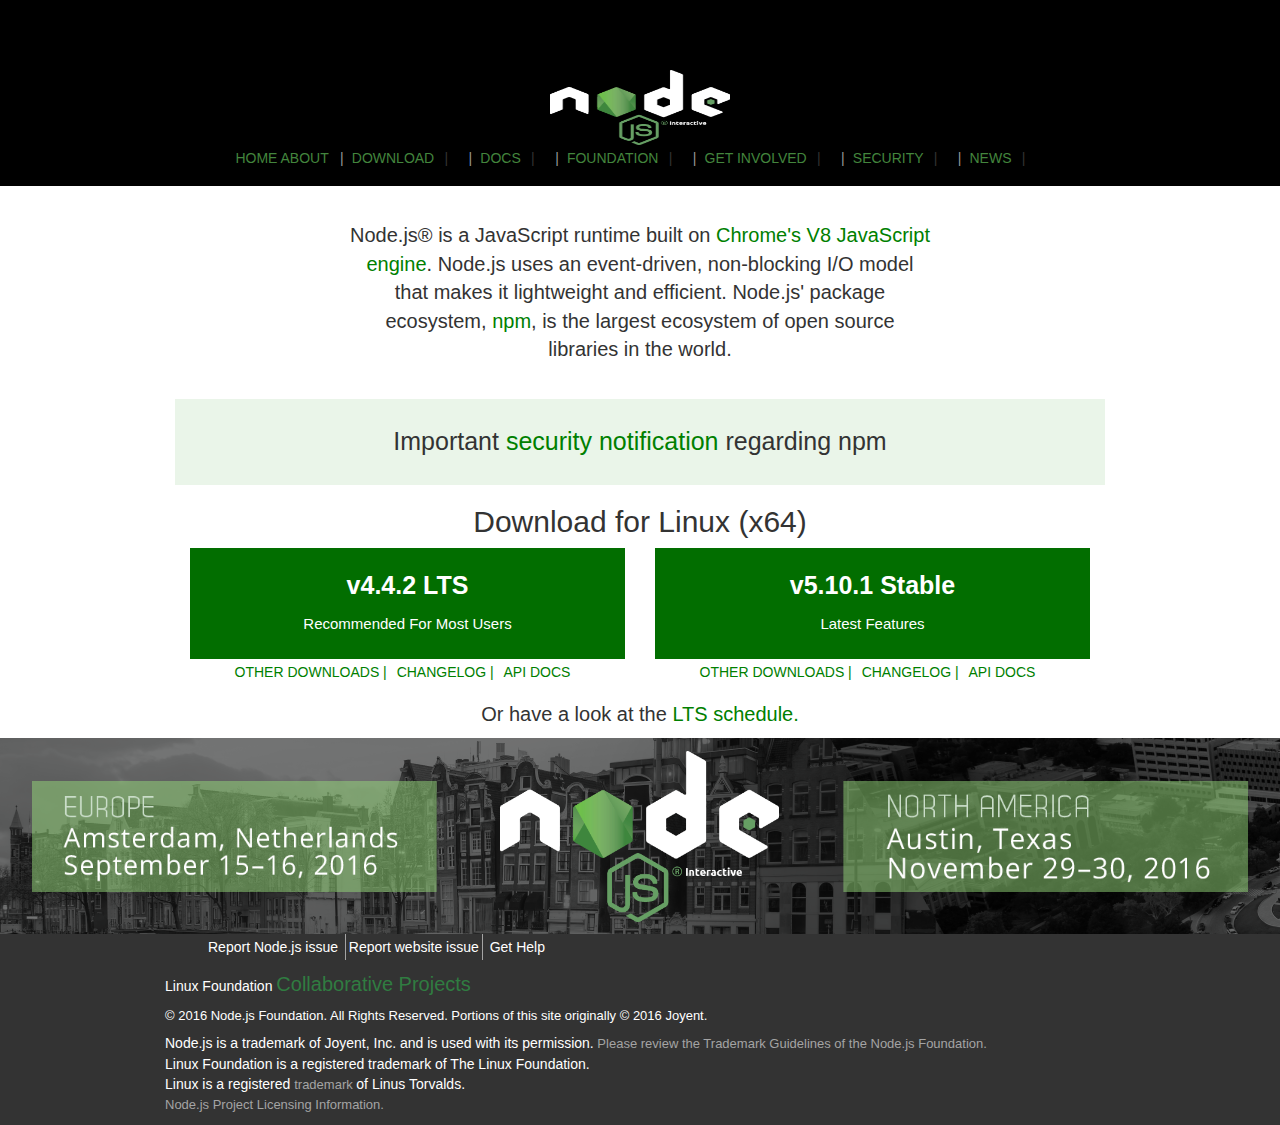
<file: nodejs.pro/index.html>
<!--mardi parti-->
<!DOCTYPE html>
<html>

<head>
    <meta charset="UTF-8">
    <title>Node.js</title>
    <link rel="stylesheet" href="style.css">
    <meta name="viewport" content="width=device-width, initial-scale=1">
    <link rel="stylesheet" href="http://maxcdn.bootstrapcdn.com/bootstrap/3.3.6/css/bootstrap.min.css">
    <script src="https://maxcdn.bootstrapcdn.com/bootstrap/3.3.6/js/bootstrap.min.js" integrity="sha384-0mSbJDEHialfmuBBQP6A4Qrprq5OVfW37PRR3j5ELqxss1yVqOtnepnHVP9aJ7xS" crossorigin="anonymous"></script>
</head>

<body>
  <div class="idd">


    <header>
        <div class="container">
            <a id="logo" href="/en">
                <img alt="node.js" src="img/nodejs-new-white-pantone.png">
            </a>
            <nav>
                <ul class="list-divider-pipe">
                    <li class="active">
                        <a href="/en/">home</a>
                        <a href="/en/about/">about</a>
                    </li>
                    <li>
                        <a href="/en/download/">download</a>
                    </li>
                    </li>
                    <li>
                        <a href="/en/docs/">docs</a>
                    </li>
                    </li>
                    <li>
                        <a href="/en/foundation/">foundation</a>
                    </li>
                    <li>
                        <a href="/en/get involved/">get involved</a>
                    </li>
                    <li>
                        <a href="/en/security/">security</a>
                    </li>
                    </li>
                    <li>
                        <a href="/en/news/">news</a>
                    </li>
                </ul>
            </nav>
        </div>
    </header>

    <div id="id1">
        <div class="container">

            <div id="id2">

                <p style="font-size:20px;padding:175px;margin-top: -200px;text-align:center; display: block;
                ">Node.js® is a JavaScript runtime built on <a href="https://developers.google.com/v8/" style="color:green;">Chrome's V8 JavaScript engine</a>. Node.js uses an event-driven, non-blocking I/O model that makes it lightweight and efficient.
                    Node.js' package ecosystem,
                    <a href="https://www.npmjs.com/" style="color:green;">npm</a>, is the largest ecosystem of open source libraries in the world.</p>

                <p class="home-version home-version-banner" style="background-color: #EAF5E9 ;font-size:25px;padding:25px;margin-top:-150px;">
                    Important <a href="https://nodejs.org/en/blog/vulnerability/npm-tokens-leak-march-2016/" style="color: green;">security notification</a> regarding npm
                </p>

                <h2 id="id3" data-dl-local="Download for">Download for Linux (x64)</h2>

                <div class="col-lg-6">

                    <div class="id4" style="background-color:#026E00;font-size:25px;padding:20px;">

                        <a href="https://nodejs.org/dist/v4.4.2/" class="home-downloadbutton" title="Download v4.4.2 LTS" data-version="v4.4.2" style="color:white;"><strong>v4.4.2 LTS</strong><br><small style="font-size:15px;">Recommended For Most Users</small>
                  </a>
                    </div>
                    <ul id="id5">
                      <li>
                          <a href="https://nodejs.org/dist/latest-v4.x/docs/api/" style="color: green;">Other Downloads | </a>
                      </li>
                        <li>
                            <a href="https://github.com/nodejs/node/blob/v4.4.2/CHANGELOG.md" style="color: green;">Changelog | </a>
                        </li>


                        <li>
                            <a href="https://nodejs.org/en/download/" style="color: green;">API Docs</a>
                        </li>
                    </ul>
                </div>
                <div class="col-lg-6 ">

                    <div class="id6" style="background-color:#026E00;font-size:25px;padding:20px;"><a href="https://nodejs.org/dist/v5.10.1/" class="home-downloadbutton" title="Download v5.10.1 Stable" data-version="v5.10.1" style="color:white;"><strong style="text-align:auto;">
                        v5.10.1 Stable</strong>
                        <br><small style="font-size:15px;">Latest Features</small>
                    </a></div>
                    <ul id="id7">
                      <li>
                          <a href="https://nodejs.org/dist/latest-v4.x/docs/api/" style="color: green;">Other Downloads |</a>
                      </li>
                      <li>
                            <a href="https://github.com/nodejs/node/blob/v4.4.2/CHANGELOG.md" style="color: green;">Changelog |  </a>
                        </li>

                        <li>
                            <a href="https://nodejs.org/en/download/" style="color: green;">API Docs </a>
                        </li>

                    </ul>
                </div>

            </div>
            <p style="font-size:20px;">
                Or have a look at the <a href="https://github.com/nodejs/LTS#lts_schedule" style="color:green;">LTS schedule.</a>
            </p>
        </div>

    </div>
    <!--Amare's part-->
      <div id="interactiv-main">
        <div id="interactive">
          <span id="logo-first" class="interactive-item"><img src="img/nodejs-new-white-pantone.png"></span>
          <a href="http://events.linuxfoundation.org/events/node-interactive-europe" class="interactive-item"><img src="img/nodejs-interactive-hero-banner-left-eu.png" id="europe"></a>
          <span class="interactive-item" id="logo-center"><img class="node" src="img/nodejs-new-white-pantone.png" id="pantone">
          </span>
          <a href="http://events.linuxfoundation.org/events/node-interactive" class="interactive-item"><img src="img/nodejs-interactive-hero-banner-right-na.png" id="austin"></a>
        </div>
      </div>

    <!--It is the part of MOHAMAD -->
    <div class="footer">
        <div class="container">
            <ol class="endlist">
                <li><a href="#">Report Node.js issue</a></li>
                <li class="line"><a href="#">Report website issue</a></li>
                <li><a href="#">Get Help</a></li>
            </ol>
            <a style="text-decoration:none" href="#">Linux Foundation <span>Collaborative Projects</span></a>
            <h5>© 2016 Node.js Foundation. All Rights Reserved. Portions of this site originally © 2016 Joyent.</h5>
            <p>
                Node.js is a trademark of Joyent, Inc. and is used with its permission.<a href="#"> Please review the Trademark Guidelines of the Node.js Foundation.</a>
                <br> Linux Foundation is a registered trademark of The Linux Foundation.
                <br> Linux is a registered <a href="#">trademark </a>of Linus Torvalds.
                <br>

                <a href="#">Node.js Project Licensing Information. </a>
            </p>
        </div>

    </div>
  </div>
</body>

</html>
</file>
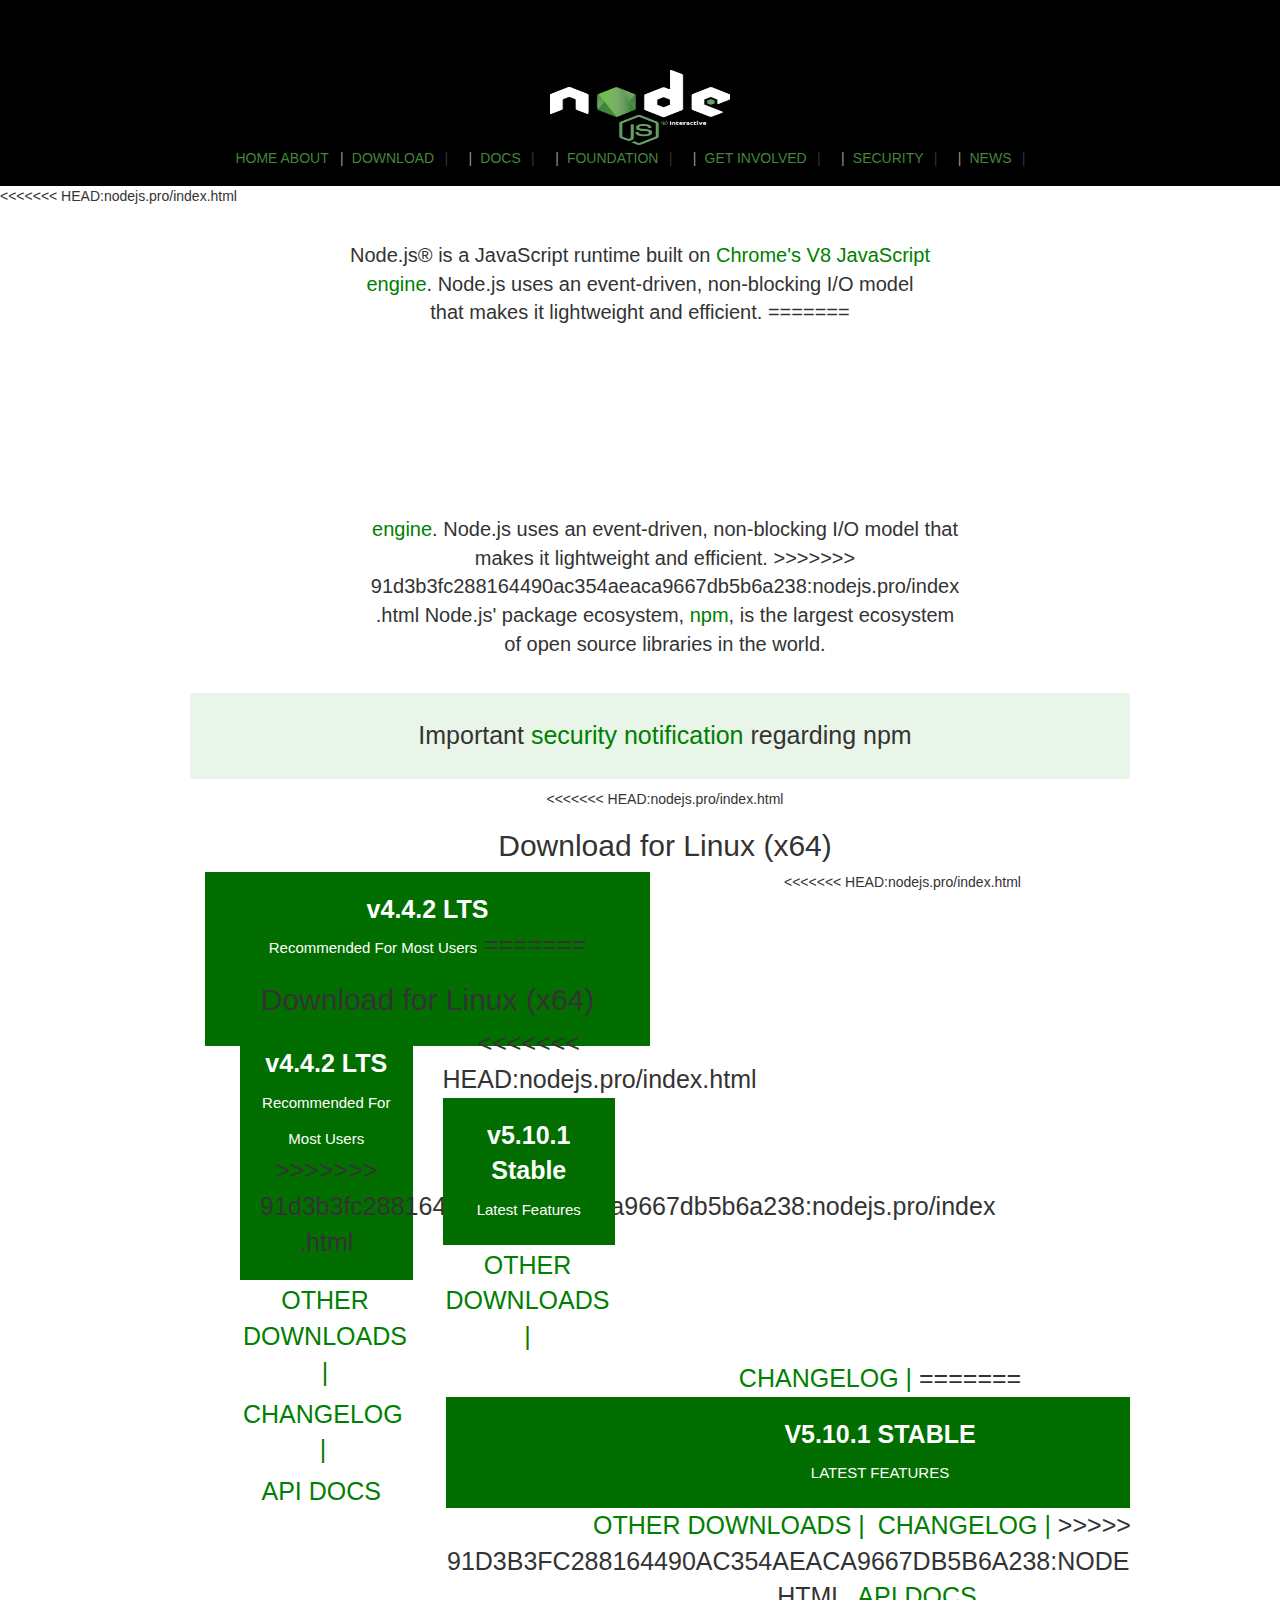
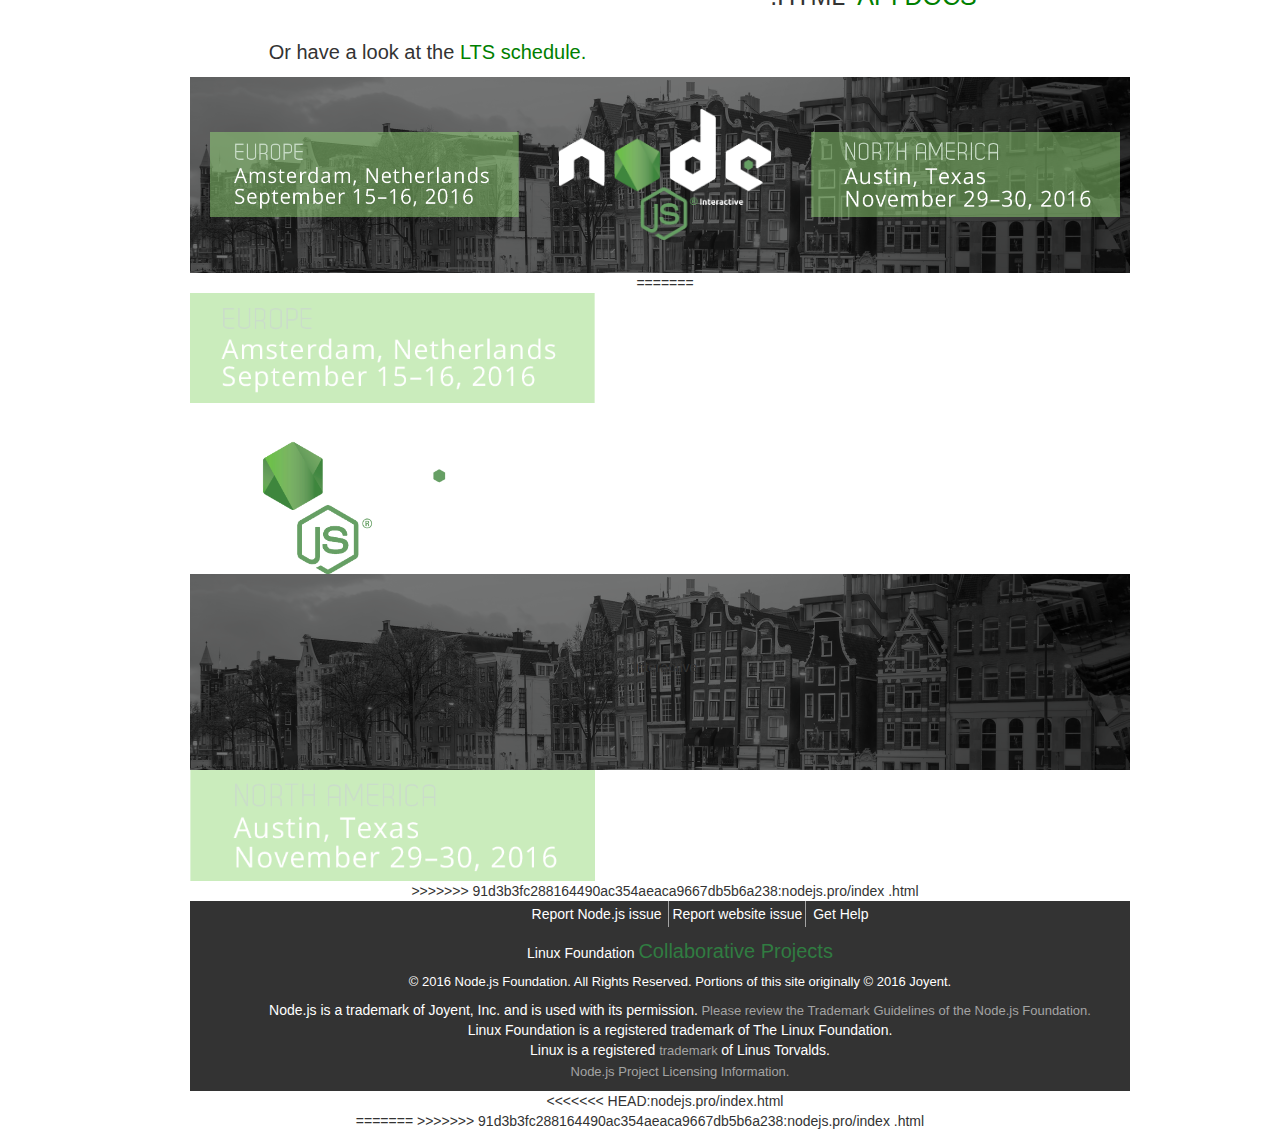
<file: nodejs.pro/index .html>
<!--mardi parti-->
<!DOCTYPE html>
<html>

<head>
    <meta charset="UTF-8">
    <title>Node.js</title>
    <link rel="stylesheet" href="style.css">
    <meta name="viewport" content="width=device-width, initial-scale=1">
    <link rel="stylesheet" href="http://maxcdn.bootstrapcdn.com/bootstrap/3.3.6/css/bootstrap.min.css">
    <script src="https://maxcdn.bootstrapcdn.com/bootstrap/3.3.6/js/bootstrap.min.js" integrity="sha384-0mSbJDEHialfmuBBQP6A4Qrprq5OVfW37PRR3j5ELqxss1yVqOtnepnHVP9aJ7xS" crossorigin="anonymous"></script>
</head>

<body>
  <div class="idd">


    <header>
        <div class="container">
            <a id="logo" href="/en">
                <img alt="node.js" src="img/nodejs-new-white-pantone.png">
            </a>
            <nav>
                <ul class="list-divider-pipe">
                    <li class="active">
                        <a href="/en/">home</a>
                        <a href="/en/about/">about</a>
                    </li>
                    <li>
                        <a href="/en/download/">download</a>
                    </li>
                    </li>
                    <li>
                        <a href="/en/docs/">docs</a>
                    </li>
                    </li>
                    <li>
                        <a href="/en/foundation/">foundation</a>
                    </li>
                    <li>
                        <a href="/en/get involved/">get involved</a>
                    </li>
                    <li>
                        <a href="/en/security/">security</a>
                    </li>
                    </li>
                    <li>
                        <a href="/en/news/">news</a>
                    </li>
                </ul>
            </nav>
        </div>
    </header>
<<<<<<< HEAD:nodejs.pro/index.html

    <div id="id1">
        <div class="container">

            <div id="id2">

                <p style="font-size:20px;padding:175px;margin-top: -200px;text-align:center; display: block;
                ">Node.js® is a JavaScript runtime built on <a href="https://developers.google.com/v8/" style="color:green;">Chrome's V8 JavaScript engine</a>. Node.js uses an event-driven, non-blocking I/O model that makes it lightweight and efficient.
=======
    <div id="main">
        <div class="container">
            <div id="home-intro">
                <p style="font-size:20px;padding:175px;margin-top: -200px;">Node.js® is a JavaScript runtime built on <a href="https://developers.google.com/v8/" style="color:green;">Chrome's V8 JavaScript engine</a>. Node.js uses an event-driven, non-blocking I/O model that makes it lightweight and efficient.
>>>>>>> 91d3b3fc288164490ac354aeaca9667db5b6a238:nodejs.pro/index .html
                    Node.js' package ecosystem,
                    <a href="https://www.npmjs.com/" style="color:green;">npm</a>, is the largest ecosystem of open source libraries in the world.</p>
                <p class="home-version home-version-banner" style="background-color: #EAF5E9 ;font-size:25px;padding:25px;margin-top:-150px;">
                    Important <a href="https://nodejs.org/en/blog/vulnerability/npm-tokens-leak-march-2016/" style="color: green;">security notification</a> regarding npm
                </p>
<<<<<<< HEAD:nodejs.pro/index.html

                <h2 id="id3" data-dl-local="Download for">Download for Linux (x64)</h2>

                <div class="col-lg-6">

                    <div class="id4" style="background-color:#026E00;font-size:25px;padding:20px;">

                        <a href="https://nodejs.org/dist/v4.4.2/" class="home-downloadbutton" title="Download v4.4.2 LTS" data-version="v4.4.2" style="color:white;"><strong>v4.4.2 LTS</strong><br><small style="font-size:15px;">Recommended For Most Users</small>
                  </a>
=======
                <h2 id="home-downloadhead" data-dl-local="Download for">Download for Linux (x64)</h2>
                <div class="col-lg-6">
                    <div class="home-downloadblock" style="background-color:#026E00;font-size:25px;padding:20px;"> <a href="https://nodejs.org/dist/v4.4.2/" class="home-downloadbutton" title="Download v4.4.2 LTS" data-version="v4.4.2" style="color:white;"><strong>v4.4.2 LTS</strong><br><small style="font-size:15px;">Recommended For Most Users</small>
                 </a>
>>>>>>> 91d3b3fc288164490ac354aeaca9667db5b6a238:nodejs.pro/index .html
                    </div>
                    <ul id="id5">
                      <li>
                          <a href="https://nodejs.org/dist/latest-v4.x/docs/api/" style="color: green;">Other Downloads | </a>
                      </li>
                        <li>
                            <a href="https://github.com/nodejs/node/blob/v4.4.2/CHANGELOG.md" style="color: green;">Changelog | </a>
                        </li>


                        <li>
                            <a href="https://nodejs.org/en/download/" style="color: green;">API Docs</a>
                        </li>
                    </ul>
                </div>
                <div class="col-lg-6 ">
<<<<<<< HEAD:nodejs.pro/index.html

                    <div class="id6" style="background-color:#026E00;font-size:25px;padding:20px;"><a href="https://nodejs.org/dist/v5.10.1/" class="home-downloadbutton" title="Download v5.10.1 Stable" data-version="v5.10.1" style="color:white;"><strong style="text-align:auto;">
                        v5.10.1 Stable</strong>
                        <br><small style="font-size:15px;">Latest Features</small>
                    </a></div>
                    <ul id="id7">
                      <li>
                          <a href="https://nodejs.org/dist/latest-v4.x/docs/api/" style="color: green;">Other Downloads |</a>
                      </li>
                      <li>
                            <a href="https://github.com/nodejs/node/blob/v4.4.2/CHANGELOG.md" style="color: green;">Changelog |  </a>
=======
                    <div class="home-downloadblock" style="background-color:#026E00;font-size:25px;padding:20px;"><a href="https://nodejs.org/dist/v5.10.1/" class="home-downloadbutton" title="Download v5.10.1 Stable" data-version="v5.10.1" style="color:white;"><strong>
                       v5.10.1 Stable</strong>
                       <br><small style="font-size:15px;">Latest Features</small>
                   </a></div>
                    <ul id="menu">
                        <li>
                            <a href="https://nodejs.org/en/download/" style="color: green;">Other Downloads | </a>
                        </li>
                        <li>
                            <a href="https://github.com/nodejs/node/blob/v4.4.2/CHANGELOG.md" style="color: green;">Changelog | </a>
>>>>>>> 91d3b3fc288164490ac354aeaca9667db5b6a238:nodejs.pro/index .html
                        </li>

                        <li>
                            <a href="https://nodejs.org/en/download/" style="color: green;">API Docs </a>
                        </li>

                    </ul>
                </div>
            </div>
            <p style="font-size:20px;">
                Or have a look at the <a href="https://github.com/nodejs/LTS#lts_schedule" style="color:green;">LTS schedule.</a>
            </p>
        </div>
    </div>
<<<<<<< HEAD:nodejs.pro/index.html
    <!--Amare's part-->
      <div id="interactiv-main">
        <div id="interactive">
          <span id="logo-first" class="interactive-item"><img src="img/nodejs-new-white-pantone.png"></span>
          <a href="http://events.linuxfoundation.org/events/node-interactive-europe" class="interactive-item"><img src="img/nodejs-interactive-hero-banner-left-eu.png" id="europe"></a>
          <span class="interactive-item" id="logo-center"><img class="node" src="img/nodejs-new-white-pantone.png" id="pantone">
          </span>
          <a href="http://events.linuxfoundation.org/events/node-interactive" class="interactive-item"><img src="img/nodejs-interactive-hero-banner-right-na.png" id="austin"></a>
        </div>
      </div>

=======
    <!--It is the part of the body-->
    <div id="container">
        <a href="http://events.linuxfoundation.org/events/node-interactive-europe" class="europe"><img src="img/nodejs-interactive-hero-banner-left-eu.png" id="europe"></a>
        <div id="node"><img src="img/nodejs-new-white-pantone.png" id="pantone">
            <div id="interactive">
                <p>Interactive</p>
            </div>
        </div>
        <a href="http://events.linuxfoundation.org/events/node-interactive" class="austin"><img src="img/nodejs-interactive-hero-banner-right-na.png" id="austin"></a>
    </div>
>>>>>>> 91d3b3fc288164490ac354aeaca9667db5b6a238:nodejs.pro/index .html
    <!--It is the part of MOHAMAD -->
    <div class="footer">
        <div class="container">
            <ol class="endlist">
                <li><a href="#">Report Node.js issue</a></li>
                <li class="line"><a href="#">Report website issue</a></li>
                <li><a href="#">Get Help</a></li>
            </ol>
            <a style="text-decoration:none" href="#">Linux Foundation <span>Collaborative Projects</span></a>
            <h5>© 2016 Node.js Foundation. All Rights Reserved. Portions of this site originally © 2016 Joyent.</h5>
            <p>
                Node.js is a trademark of Joyent, Inc. and is used with its permission.<a href="#"> Please review the Trademark Guidelines of the Node.js Foundation.</a>
                <br> Linux Foundation is a registered trademark of The Linux Foundation.
                <br> Linux is a registered <a href="#">trademark </a>of Linus Torvalds.
                <br> <a href="#">Node.js Project Licensing Information. </a>
            </p>
        </div>
    </div>
<<<<<<< HEAD:nodejs.pro/index.html
  </div>
=======
>>>>>>> 91d3b3fc288164490ac354aeaca9667db5b6a238:nodejs.pro/index .html
</body>

</html>
</file>
<file: nodejs.pro/style.css>
/*merdi parti*/

* {
    box-sizing: border-box;
}
body {}
header {
    background-color: black;
    -webkit-flex-shrink: 0;
    -ms-flex-negative: 0;
    flex-shrink: 0;
}
@media only screen and (max-width: 780px) {
    p {
      width: 100%;
    }
    id6 {
      width: 100;
      text-align: right;
      color:blue;

    }
}
.container {
    width: 100%;
    max-width: 980px;
    margin: 0 auto;
    overflow: hidden;
}
#logo {
    display: block;
    border: none;
}
#logo {
    background-color: transparent;
    text-decoration: overline;
}
#logo img {
    display: block;
    margin: 5em auto 0 auto;
    border: none;
    max-height: 75px;
    max-width: 180px;
}
.list-divider-pipe li {
    display: inline-block;
    box-sizing: border-box;
    text-align: center;
}
.list-divider-pipe li + li::before {
    content: "|";
    padding: 0px 0.3em 0px 0.1em;
    color: #999;
}
.list-divider-pipe li + li::after {
    content: '|';
    padding: 0 .3em 0 .1em;
    margin: 5px;
}
a:active {
    padding: 0px 8px;
    text-transform: uppercase;
    font-size: 14px;
    color: blue;
}
ul {
    text-align: center;
    text-transform: uppercase;
    padding: 0 10px 5px 0px;
}
#id1, #id6 {
    text-align: center;
    -webkit-box-flex: 1;
    -webkit-flex: 1 0 auto;
    -ms-flex: 1 0 auto;
    flex: 1 0 auto;
}
#id2 {
    margin-top: 50px;
    padding: 10px;
    display: block;
}
ul#menu li {
    display: inline;
}
/* Amare's part */
#interactive-main {
  flex: none;
}
#interactive {
  background-image: url(img/background.png);
  display: flex;
  justify-content: space-around;
  align-items: center;
  width: 100%;
  height: 196px;
}
img {
  display: block;
  max-width: 100%;
  width: 405px;
}
.interactive-item {
  border: 20px solid transparent;
  min-width: 1px;
}
#logo-first {
  display: none;
}
a, a:link {
  color: #43853d;
  text-decoration: none;
  border-radius: 2px;
}
a:hover {
  background-color: #43853d;
}
#logo-center {
  position: relative;
}
#pantone {
  width: 279px;
}
.footer {
    background-color: #333333;
}
.footer p {
    color: white;
}
.footer h5 {
    color: white;
    font-size: 13px;
}
.footer p a {
    color: #A4A4A4;
    font-size: 13px;
}
.footer a {
    color: white;
    text-decoration: none;
}
.footer a span {
    color: #307C41;
    font-size: 20px;
}
li {
    list-style-type: none;
    position: relative;
    display: inline-block;
    margin: 5px;
    padding: 3px;
    margin: auto;
}
.line {
    border-right: 1px solid #A4A4A4;
    border-left: 1px solid #A4A4A4;
}
<<<<<<< HEAD .footer .container {
    width: 100%;
    max-width: 980px;
    margin: 0 auto;
    overflow: hidden;
    =======.container {
        width: 100%;
        max-width: 980px;
        margin: 0 auto;
        overflow: hidden;
        >>>>>>> e164908bab1c4e391cac8b66c2ee27dfc8e3e22c
    }
    div a {
        font-size: 30px;
    }
    div li a {
        font-size: 10px;
    }
</file>
